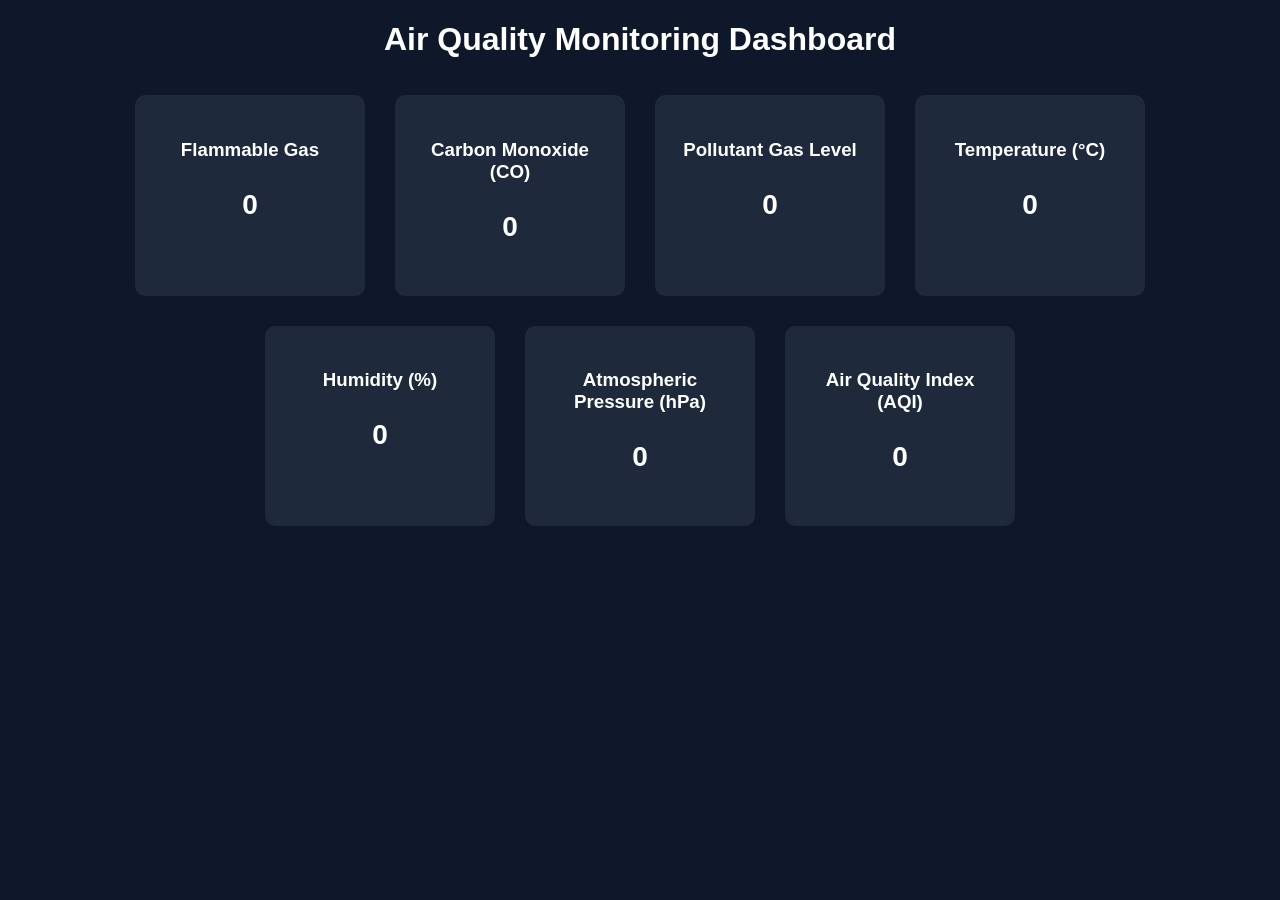
<file: index.html>
<!DOCTYPE html>
<html>

<head>

<title>Air Quality Dashboard</title>

<style>

body{
font-family:Arial;
background:#0f172a;
color:white;
text-align:center;
}

.container{
display:flex;
flex-wrap:wrap;
justify-content:center;
}

.card{
background:#1e293b;
padding:25px;
margin:15px;
border-radius:10px;
width:180px;
}

.value{
font-size:28px;
font-weight:bold;
}

</style>

</head>

<body>

<h1>Air Quality Monitoring Dashboard</h1>

<div class="container">

<div class="card">
<h3>Flammable Gas</h3>
<p class="value" id="mq2">0</p>
</div>

<div class="card">
<h3>Carbon Monoxide (CO)</h3>
<p class="value" id="mq7">0</p>
</div>

<div class="card">
<h3>Pollutant Gas Level</h3>
<p class="value" id="mq135">0</p>
</div>

<div class="card">
<h3>Temperature (°C)</h3>
<p class="value" id="temp">0</p>
</div>

<div class="card">
<h3>Humidity (%)</h3>
<p class="value" id="hum">0</p>
</div>

<div class="card">
<h3>Atmospheric Pressure (hPa)</h3>
<p class="value" id="pres">0</p>
</div>

<div class="card">
<h3>Air Quality Index (AQI)</h3>
<p class="value" id="aqi">0</p>
</div>

</div>

<script>

function updateData(){

fetch("/data")
.then(res=>res.json())
.then(data=>{

document.getElementById("mq2").innerText=data.mq2
document.getElementById("mq7").innerText=data.mq7
document.getElementById("mq135").innerText=data.mq135
document.getElementById("temp").innerText=data.temp
document.getElementById("hum").innerText=data.hum
document.getElementById("pres").innerText=data.pres
document.getElementById("aqi").innerText=data.aqi

})

}

setInterval(updateData,2000)

</script>

</body>
</html>
</file>
